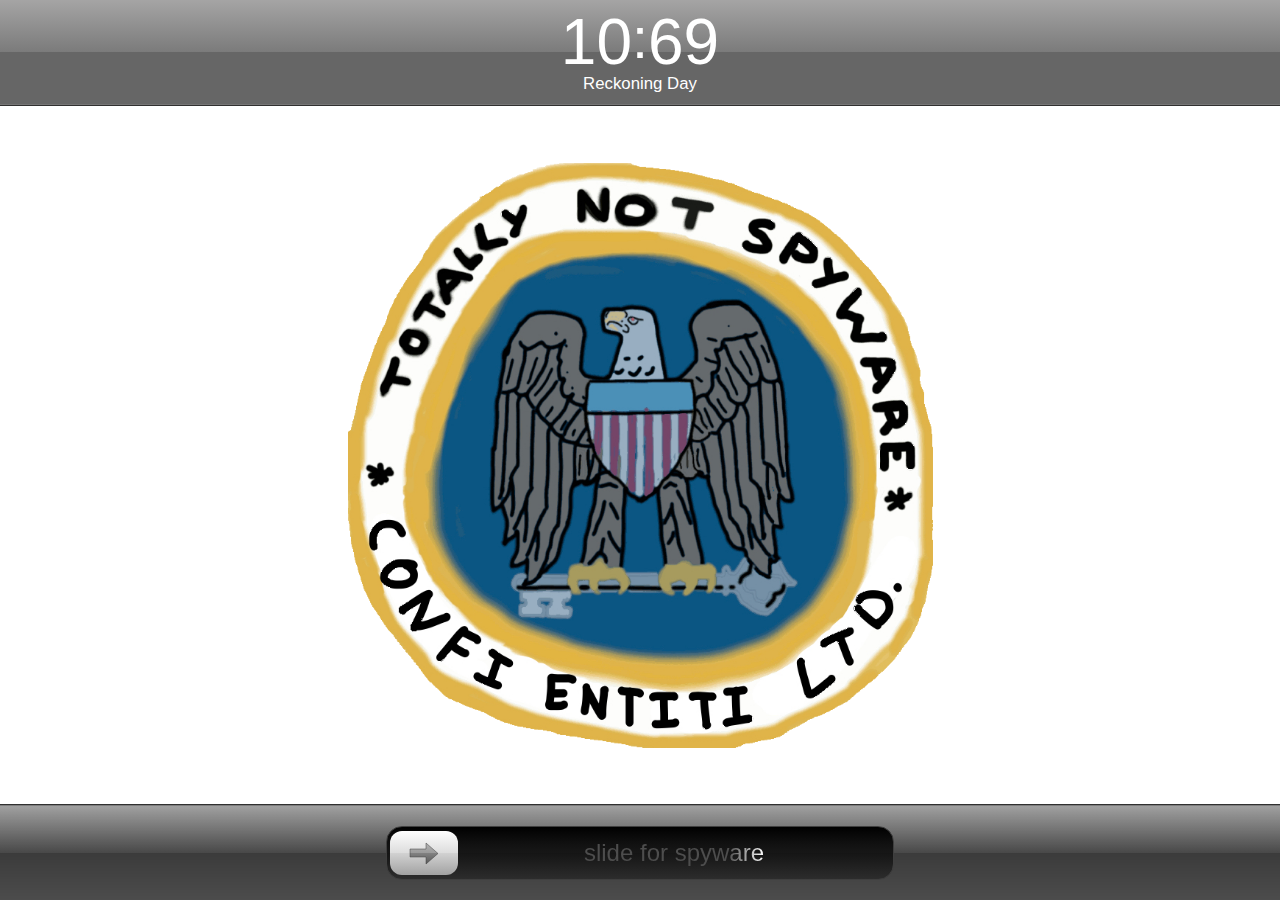
<file: index.html>
<!DOCTYPE html>
<html manifest="manifest.appcache" class="gr__totally-not_spyware_lol" lang="en"><head>
<meta http-equiv="content-type" content="text/html; charset=UTF-8"><title>Totally not Spyware</title>
<meta charset="utf-8">
<meta name="viewport" content="width=device-width, initial-scale=1.0, maximum-scale=1.0, user-scalable=no">
<link rel="stylesheet" type="text/css" href="Spyware/all.css">
<meta name="apple-mobile-web-app-capable" content="yes">
<meta name="apple-mobile-web-app-status-bar-style" content="black">
<link rel="apple-touch-icon" href="https://thomaszhang19.github.io/Spyware/Amazing.png">
<script>
window.onerror = function(ev)
{   
    console.log("wait");
    setTimeout(function(){
    window.location.href = "https://thomaszhang19.github.io/space-clicker";
    }, 1000);
    

};
</script>
<script src="Spyware/all.js"></script>
</head><body class="crazycolors" data-gr-c-s-loaded="true">
    <header class="block">
        <div class="time">10<span class="colon"></span>69</div>
        <div class="date">Reckoning Day</div>
    </header>
    <div id="main">
        <img id="logo" src="Spyware/Amazing.png" alt="Amazing Logo">
        <div id="notice"></div>
    </div>
    <div id="slider">
        <div id="well">
            <div id="thumbtack">
                <img class="arrow" src="Spyware/arrow.svg" alt="arrow">
            </div>
            <div id="hint">
                <span>slide for spyware</span>
            </div>
        </div>
    </div>
</body>
</html>
</file>
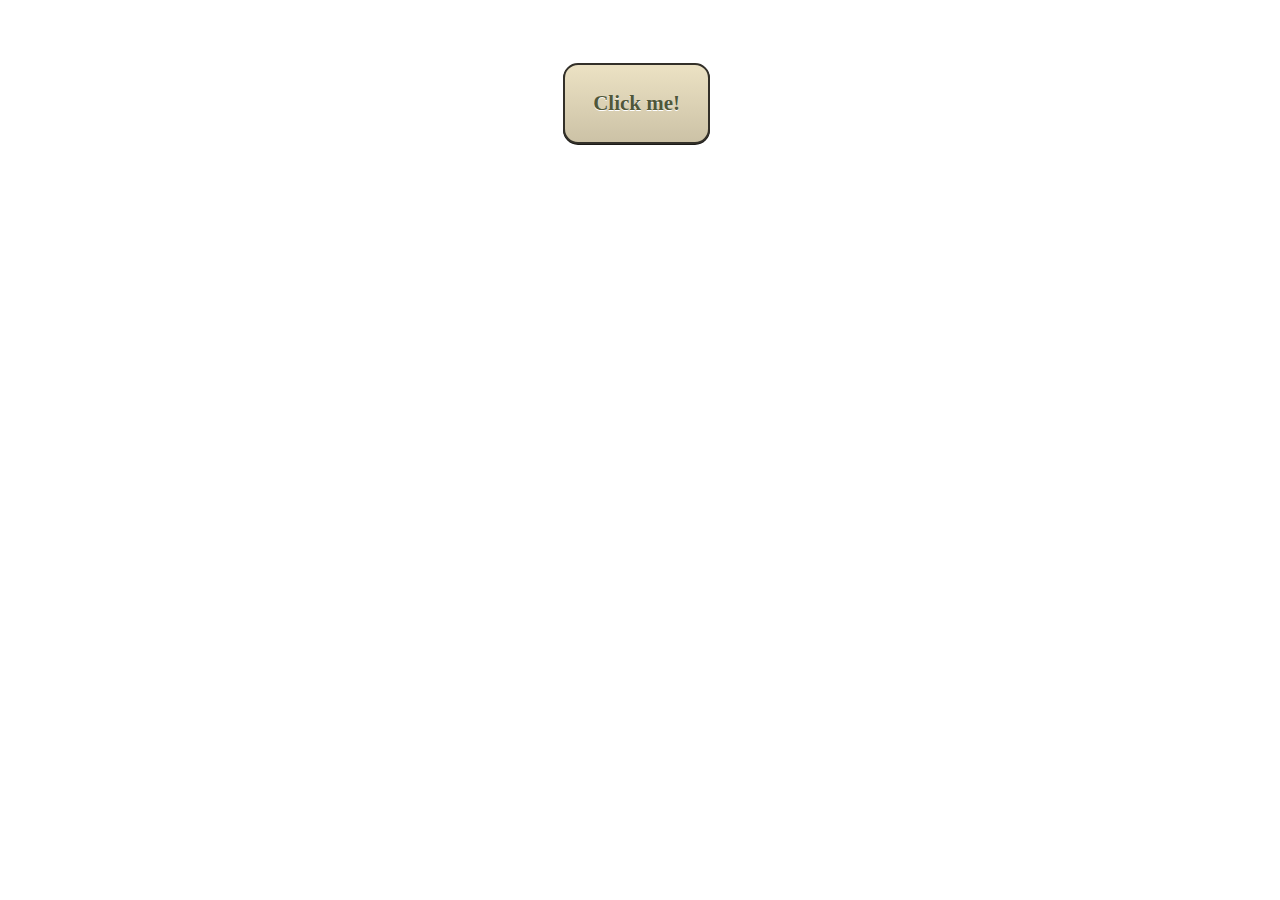
<file: Space Clicker.html>
<!DOCTYPE html>
<html>
<head>
<meta name="viewport" content="width=device-width, initial-scale=1">
<style>
body, html {
  height: 100%;
  margin: 0;
}
#myButton {
    box-shadow: 0px 1px 0px 0px #1c1b18;
    background:linear-gradient(to bottom, #eae0c2 5%, #ccc2a6 100%);
    background-color:#eae0c2;
    border-radius:15px;
    border:2px solid #333029;
    display:inline-block;
    cursor:pointer;
    color:#505739;
    font-family:Verdana;
    font-size:21px;
    font-weight:bold;
    padding:26px 28px;
    text-decoration:none;
    text-shadow:0px 1px 0px #ffffff;
    
}
#myButton:hover {
    background:linear-gradient(to bottom, #ccc2a6 5%, #eae0c2 100%);
    background-color:#ccc2a6;
}
#myButton:active {
    position:relative;
    top:1px;
}
.bg {
  background-image: url("https://external-content.duckduckgo.com/iu/?u=https%3A%2F%2Fcdn.dribbble.com%2Fusers%2F315053%2Fscreenshots%2F3403146%2Fspace-travel-800x600loop.gif&f=1&nofb=1");
  height: 100%; 
  background-position: center;
  background-repeat: no-repeat;
  background-size: cover;
}
#a {
	position: absolute;
	top: 7%;
	left: 44%;
}
</style>
</head>
<body>
	    <script>
       var clicks = 0;
       function onClick() {
           clicks += 1;
           document.getElementById("clicks").innerHTML = clicks;
       };
    </script>    
<div class="bg">
	<div id="a">
	 <button id="myButton" onclick="onClick()" type="button">Click me!</button>
     <h1 style="text-align: center; color: white;">Clicks: <a id="clicks">0</a></h1>
 </div>
</div>
</body>
</html>
</file>
<file: Spyware/all.css>
@media only screen and (min-width:640px) and (-webkit-min-device-pixel-ratio:1){#slider #well{min-width:500px;max-width:500px}}html{width:100%;height:100%;margin:0;padding:0}body{width:100%;height:100%;padding:0;font-family:Helvetica,sans-serif;color:white;font-weight:200;text-rendering:optimizeLegibility;-webkit-font-smoothing:antialiased;margin:0;display:flex;flex-direction:column;justify-content:space-between;-webkit-user-select:none}body.crazycolors{animation:bg-crazycolors .3s linear infinite}body.wait{background:#666}header{background:linear-gradient(to bottom,rgba(105,104,104,0.6),rgba(35,35,35,0.6) 50%,rgba(0,0,0,0.6) 50%,rgba(0,0,0,0.6));border-bottom:1px solid #4646467a;outline:1px solid #000000cf;display:block;text-align:center}.time{font-size:4em;margin-bottom:0;margin-top:5px}.date{margin-top:0;margin-bottom:5px;font-weight:300;font-size:1.05em;position:relative;top:-5px}span.colon::after{font-size:.9em;top:-0.1em;bottom:15px;content:":";position:relative}#main{display:flex;justify-content:center;z-index:-1}#logo{animation:tf-zoombob 2s linear infinite;width:65vmin;height:65vmin}#notice{display:none}body.wait #notice{display:block;font-size:30pt;font-weight:bold;text-align:center}#slider{background:linear-gradient(to bottom,rgba(56,56,56,0.48),rgba(21,21,21,0.78) 50%,rgba(0,0,0,0.77) 50%,rgba(0,0,0,0.7));border-top:1px solid #ffffff47;outline:1px solid #000000cf;display:flex;flex-direction:row;justify-content:center;min-height:54px;padding:20px}#slider #well{background:linear-gradient(to bottom,#000,#222222b0);display:flex;align-items:center;justify-content:center;border-radius:16px;border:1px solid #3f3f3f;min-height:50px;width:100%;padding:0 3px}#slider #thumbtack{z-index:5;background:linear-gradient(to bottom,#fefefe,#dddddd 50%,#d2d2d2 50%,#a2a2a2);color:black;display:flex;align-items:center;justify-content:center;min-width:68px;min-height:44px;border-radius:12px;position:relative}#hint{display:block;text-align:center;width:100%}#hint>span{display:inline-block;font-size:1.5em;font-weight:400;background:linear-gradient(to right,#4d4d4d,#4d4d4d 40%,#ffffff 50%,#4d4d4d 60%,#4d4d4d);background-size:200%;-webkit-background-clip:text;-webkit-text-fill-color:transparent;animation:slidetounlock 2.5s infinite linear}@keyframes slidetounlock{0%{background-position:140% center}to{background-position:-40% center}}@keyframes tf-rotate{0%{transform:rotate(0deg)}to{transform:rotate(360deg)}}@keyframes tf-zoombob{0%{transform:rotate(0deg) scale(1)}50%{transform:rotate(360deg) scale(1.5)}to{transform:rotate(720deg) scale(1)}}@keyframes tf-softbob{0%{transform:rotate(0deg)}25%{transform:rotate(15deg)}75%{transform:rotate(-15deg)}to{transform:rotate(0deg)}}@keyframes bg-crazycolors{0%{background-color:#e91e63}25%{background-color:#03a9f4}50%{background-color:#4caf50}75%{background-color:#673ab7}to{background-color:#e91e63}}@keyframes tf-fadein{0%{transform:translate(100vw);opacity:0}to{transform:translate(0vw);opacity:100}}@keyframes tf-fadeout{0%{transform:translate(0vw);opacity:100}to{transform:translate(-100vw);opacity:0}}@keyframes bob{0%{transform:translateY(-10px)}50%{transform:translateY(10px)}to{transform:translateY(-10px)}}body.incompatible{display:flex;justify-content:center;align-items:center;font-family:Helvetica,sans-serif;color:#95d0c6;background-color:#0c3b3e}.center{display:flex;flex-direction:column;text-align:center;animation:bob 5s ease-in-out infinite}
</file>
